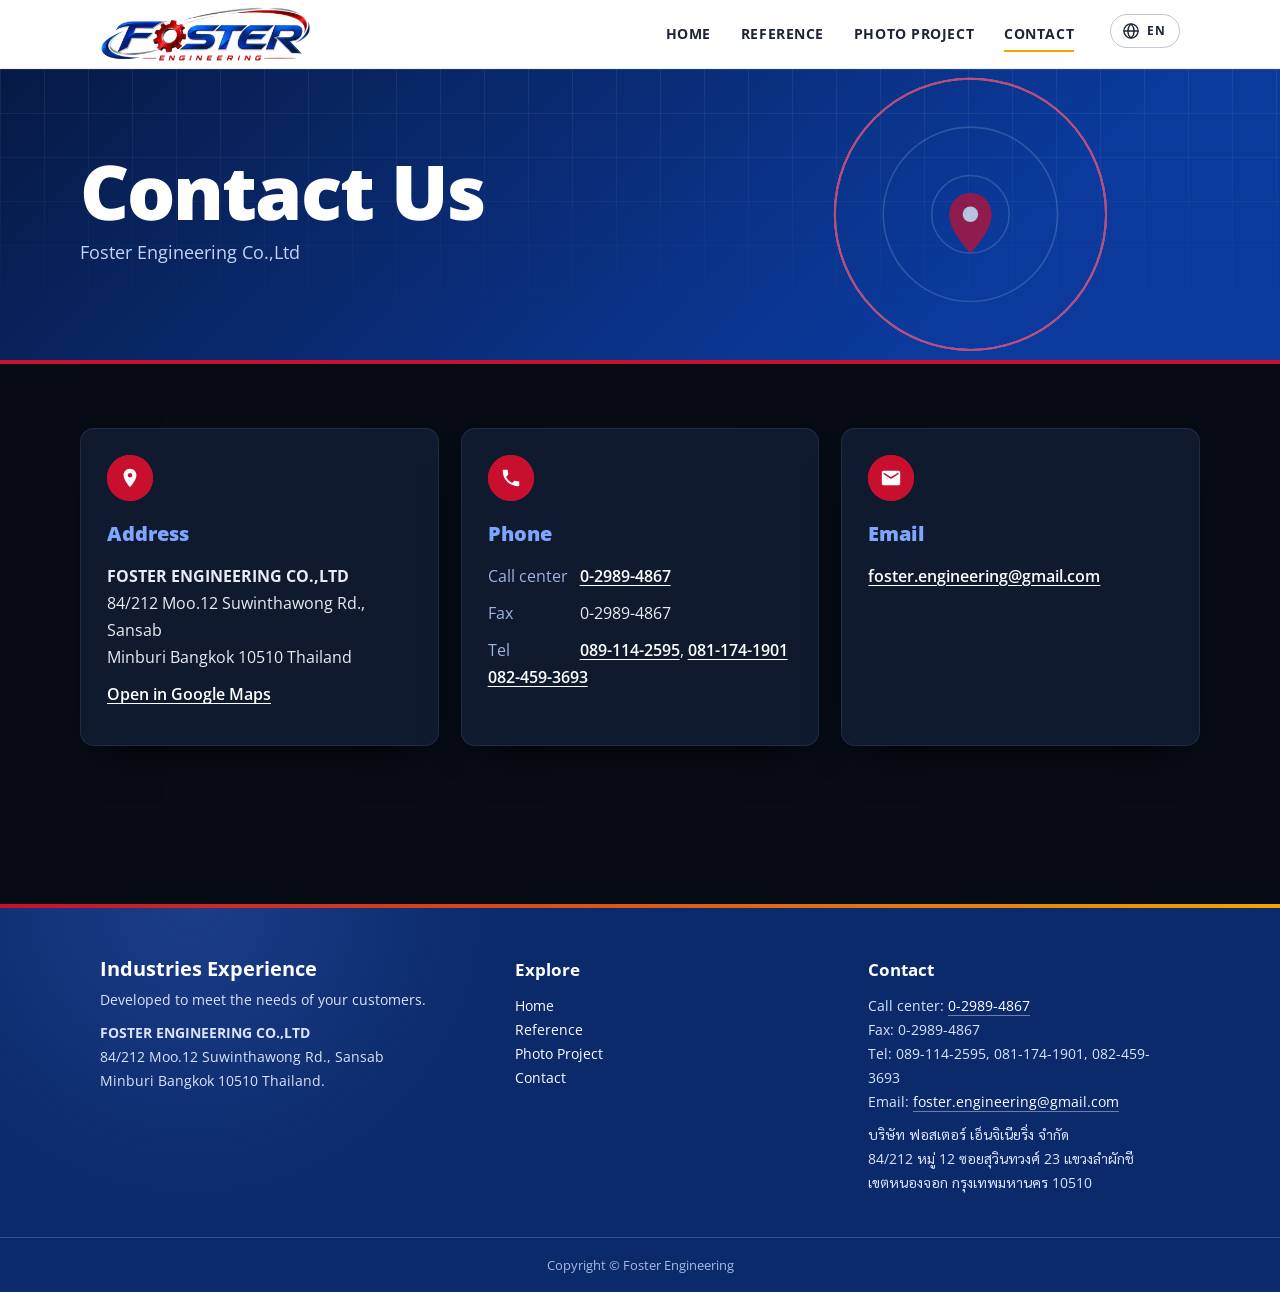
<file: contact.html>
<!DOCTYPE html>
<html lang="th">
<head>
<meta charset="utf-8">
<meta name="viewport" content="width=device-width, initial-scale=1, viewport-fit=cover">
<title>Contact Us | Foster Engineering</title>
<link href="https://fonts.googleapis.com/css2?family=Open+Sans:wght@400;600;700&family=Sarabun:wght@400;600;700&display=swap" rel="stylesheet">
<link rel="stylesheet" href="css/style.css">
</head>
<body>
<header>
 <div class="bar">
  <a href="index.html" aria-label="Foster Engineering"><img src="assets/logo.png" alt="Foster Engineering"></a>
  <nav><a href="index.html" data-l="n.home">HOME</a><a href="reference.html" data-l="n.ref">REFERENCE</a><a href="photos.html" data-l="n.photo">PHOTO PROJECT</a><a href="contact.html" class="on" data-l="n.contact">CONTACT</a><button class="lang" type="button" aria-label="Switch language">TH</button></nav>
 </div>
</header>
<main>
<div class="banner" data-v="radar"><div class="w"><h2 data-l="c.h">Contact Us</h2>
  <p class="sub">Foster Engineering Co.,Ltd</p></div></div>
<section id="contact" class="page on dkp">
 <div class="w">
  <div class="cgrid">
   <div class="cbox">
    <h3 data-l="c.addr">Address</h3>
    <p><b>FOSTER ENGINEERING CO.,LTD</b><br>84/212 Moo.12 Suwinthawong Rd., Sansab<br>Minburi Bangkok 10510 Thailand</p>
    <p><a href="https://www.google.com/maps/search/?api=1&query=84%2F212+Moo+12+Suwinthawong+Rd+Minburi+Bangkok+10510" target="_blank" rel="noopener" data-l="c.map">Open in Google Maps</a></p>
   </div>
   <div class="cbox">
    <h3 data-l="c.phone">Phone</h3>
    <p><span class="k" data-l="c.cc">Call center</span><a href="tel:029894867">0-2989-4867</a></p>
    <p><span class="k" data-l="c.fax">Fax</span>0-2989-4867</p>
    <p><span class="k" data-l="c.tel">Tel</span><a href="tel:0891142595">089-114-2595</a>, <a href="tel:0811741901">081-174-1901</a><br><a href="tel:0824593693">082-459-3693</a></p>
   </div>
   <div class="cbox">
    <h3 data-l="c.email">Email</h3>
    <p><a href="mailto:foster.engineering@gmail.com">foster.engineering@gmail.com</a></p>
   </div>
  </div>
 </div>
</section>
</main>
<footer>
 <div class="ft">
  <div>
   <p class="tag" data-l="f.tag">Industries Experience</p>
   <p data-l="f.sub">Developed to meet the needs of your customers.</p>
   <p><b>FOSTER ENGINEERING CO.,LTD</b><br>84/212 Moo.12 Suwinthawong Rd., Sansab<br>Minburi Bangkok 10510 Thailand.</p>
  </div>
  <div>
   <h4 data-l="f.exp">Explore</h4>
   <p class="fl"><a href="index.html" data-l="n.home">Home</a><br><a href="reference.html" data-l="n.ref">Reference</a><br><a href="photos.html" data-l="n.photo">Photo Project</a><br><a href="contact.html" data-l="n.contact">Contact</a></p>
  </div>
  <div>
   <h4 data-l="f.con">Contact</h4>
   <p>Call center: <a href="tel:029894867">0-2989-4867</a><br>Fax: 0-2989-4867<br>Tel: 089-114-2595, 081-174-1901, 082-459-3693<br>Email: <a href="mailto:foster.engineering@gmail.com">foster.engineering@gmail.com</a></p>
   <p>บริษัท ฟอสเตอร์ เอ็นจิเนียริ่ง จำกัด<br>84/212 หมู่ 12 ซอยสุวินทวงศ์ 23 แขวงลำผักชี<br>เขตหนองจอก กรุงเทพมหานคร 10510</p>
  </div>
 </div>
 <div class="copy">Copyright © Foster Engineering</div>
</footer>
<script src="js/i18n.js"></script>
<script src="js/main.js" defer></script>
</body>
</html>
</file>
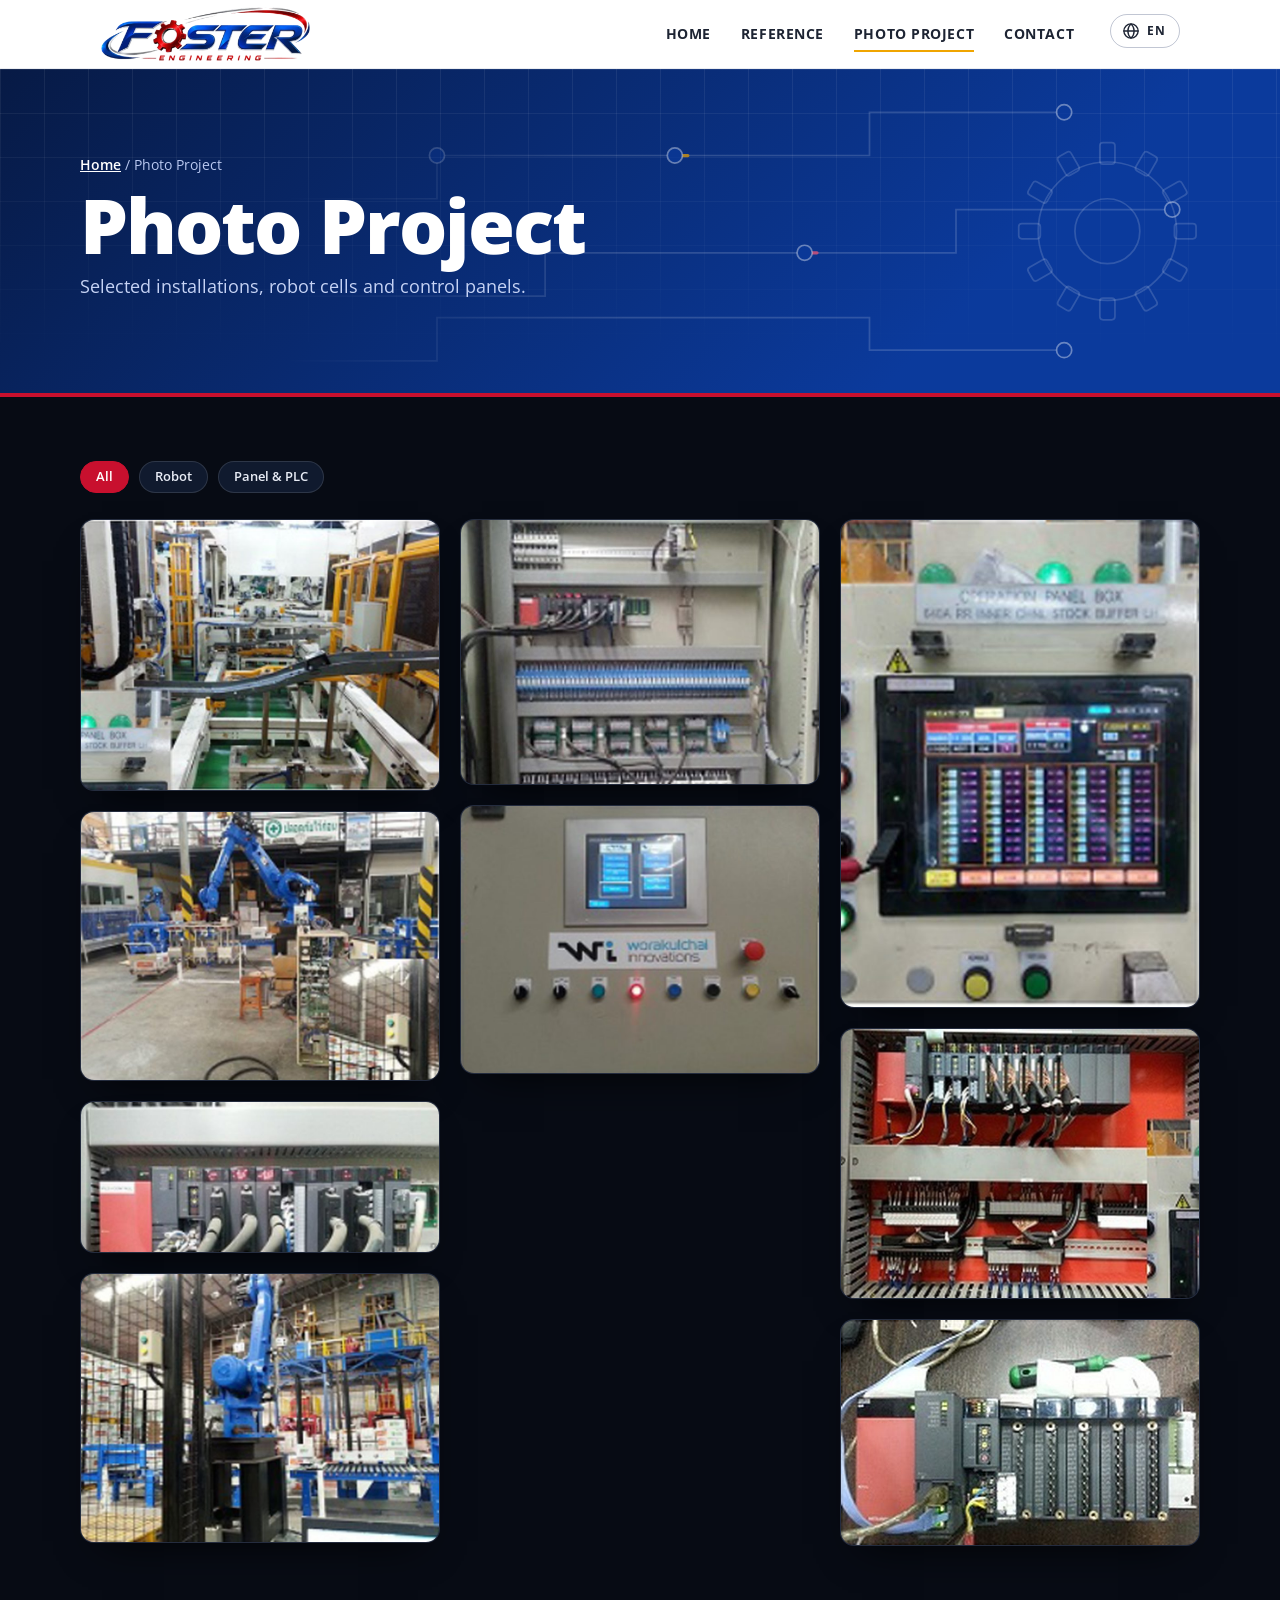
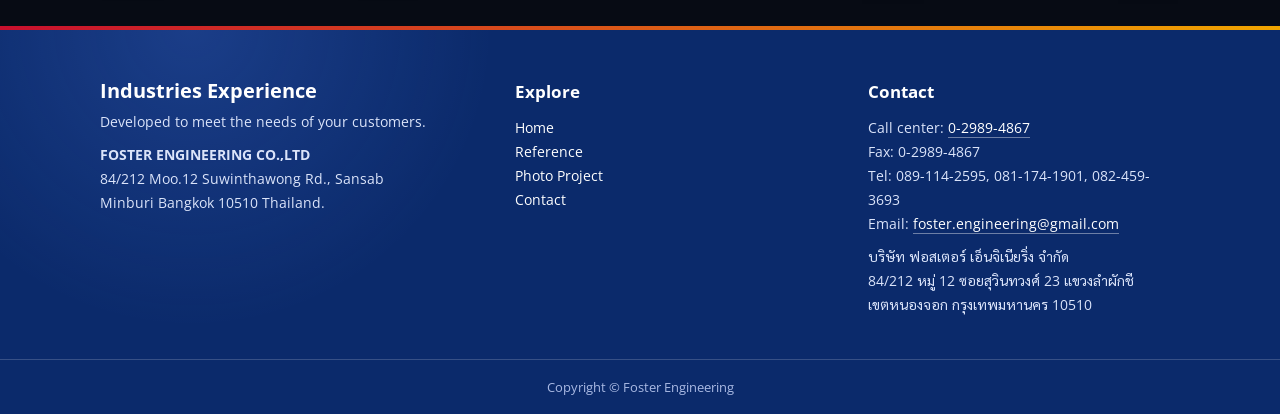
<file: photos.html>
<!DOCTYPE html>
<html lang="th">
<head>
<meta charset="utf-8">
<meta name="viewport" content="width=device-width, initial-scale=1, viewport-fit=cover">
<title>Photo Project | Foster Engineering</title>
<link href="https://fonts.googleapis.com/css2?family=Open+Sans:wght@400;600;700&family=Sarabun:wght@400;600;700&display=swap" rel="stylesheet">
<link rel="stylesheet" href="css/style.css">
</head>
<body>
<header>
 <div class="bar">
  <a href="index.html" aria-label="Foster Engineering"><img src="assets/logo.png" alt="Foster Engineering"></a>
  <nav><a href="index.html" data-l="n.home">HOME</a><a href="reference.html" data-l="n.ref">REFERENCE</a><a href="photos.html" class="on" data-l="n.photo">PHOTO PROJECT</a><a href="contact.html" data-l="n.contact">CONTACT</a><button class="lang" type="button" aria-label="Switch language">TH</button></nav>
 </div>
</header>
<main>
<div class="banner"><div class="w"><p class="back"><a href="index.html" data-l="n.home">Home</a> / <span data-l="n.photo">Photo Project</span></p>
  <h2 data-l="p.h">Photo Project</h2><p class="sub" data-l="p.s">Selected installations, robot cells and control panels.</p></div></div>
<section id="photos" class="page on dkp">
 <div class="w">
  <div class="rf" id="gf"></div>
  <div class="gal" id="gal"></div>
 </div>
</section>
</main>
<footer>
 <div class="ft">
  <div>
   <p class="tag" data-l="f.tag">Industries Experience</p>
   <p data-l="f.sub">Developed to meet the needs of your customers.</p>
   <p><b>FOSTER ENGINEERING CO.,LTD</b><br>84/212 Moo.12 Suwinthawong Rd., Sansab<br>Minburi Bangkok 10510 Thailand.</p>
  </div>
  <div>
   <h4 data-l="f.exp">Explore</h4>
   <p class="fl"><a href="index.html" data-l="n.home">Home</a><br><a href="reference.html" data-l="n.ref">Reference</a><br><a href="photos.html" data-l="n.photo">Photo Project</a><br><a href="contact.html" data-l="n.contact">Contact</a></p>
  </div>
  <div>
   <h4 data-l="f.con">Contact</h4>
   <p>Call center: <a href="tel:029894867">0-2989-4867</a><br>Fax: 0-2989-4867<br>Tel: 089-114-2595, 081-174-1901, 082-459-3693<br>Email: <a href="mailto:foster.engineering@gmail.com">foster.engineering@gmail.com</a></p>
   <p>บริษัท ฟอสเตอร์ เอ็นจิเนียริ่ง จำกัด<br>84/212 หมู่ 12 ซอยสุวินทวงศ์ 23 แขวงลำผักชี<br>เขตหนองจอก กรุงเทพมหานคร 10510</p>
  </div>
 </div>
 <div class="copy">Copyright © Foster Engineering</div>
</footer>
<script src="js/photos.js"></script>
<script src="js/i18n.js"></script>
<script src="js/main.js" defer></script>
</body>
</html>
</file>
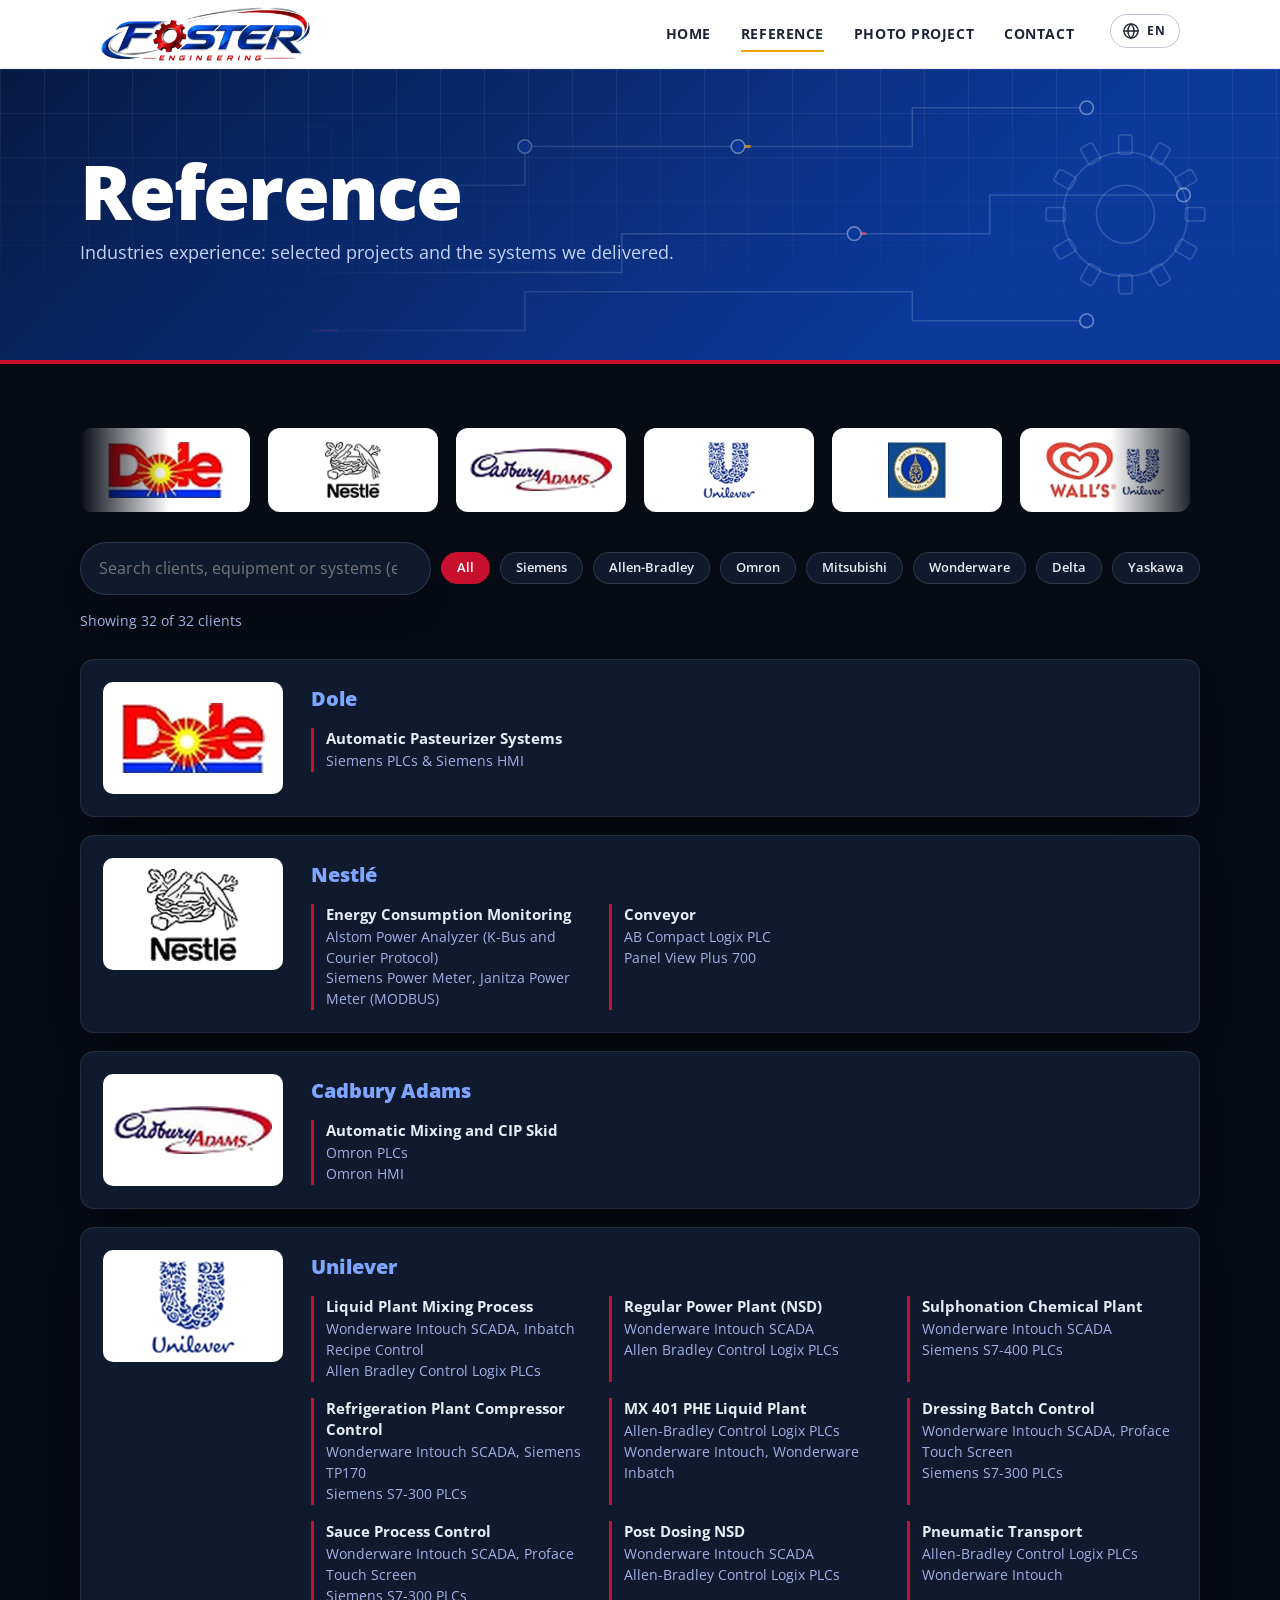
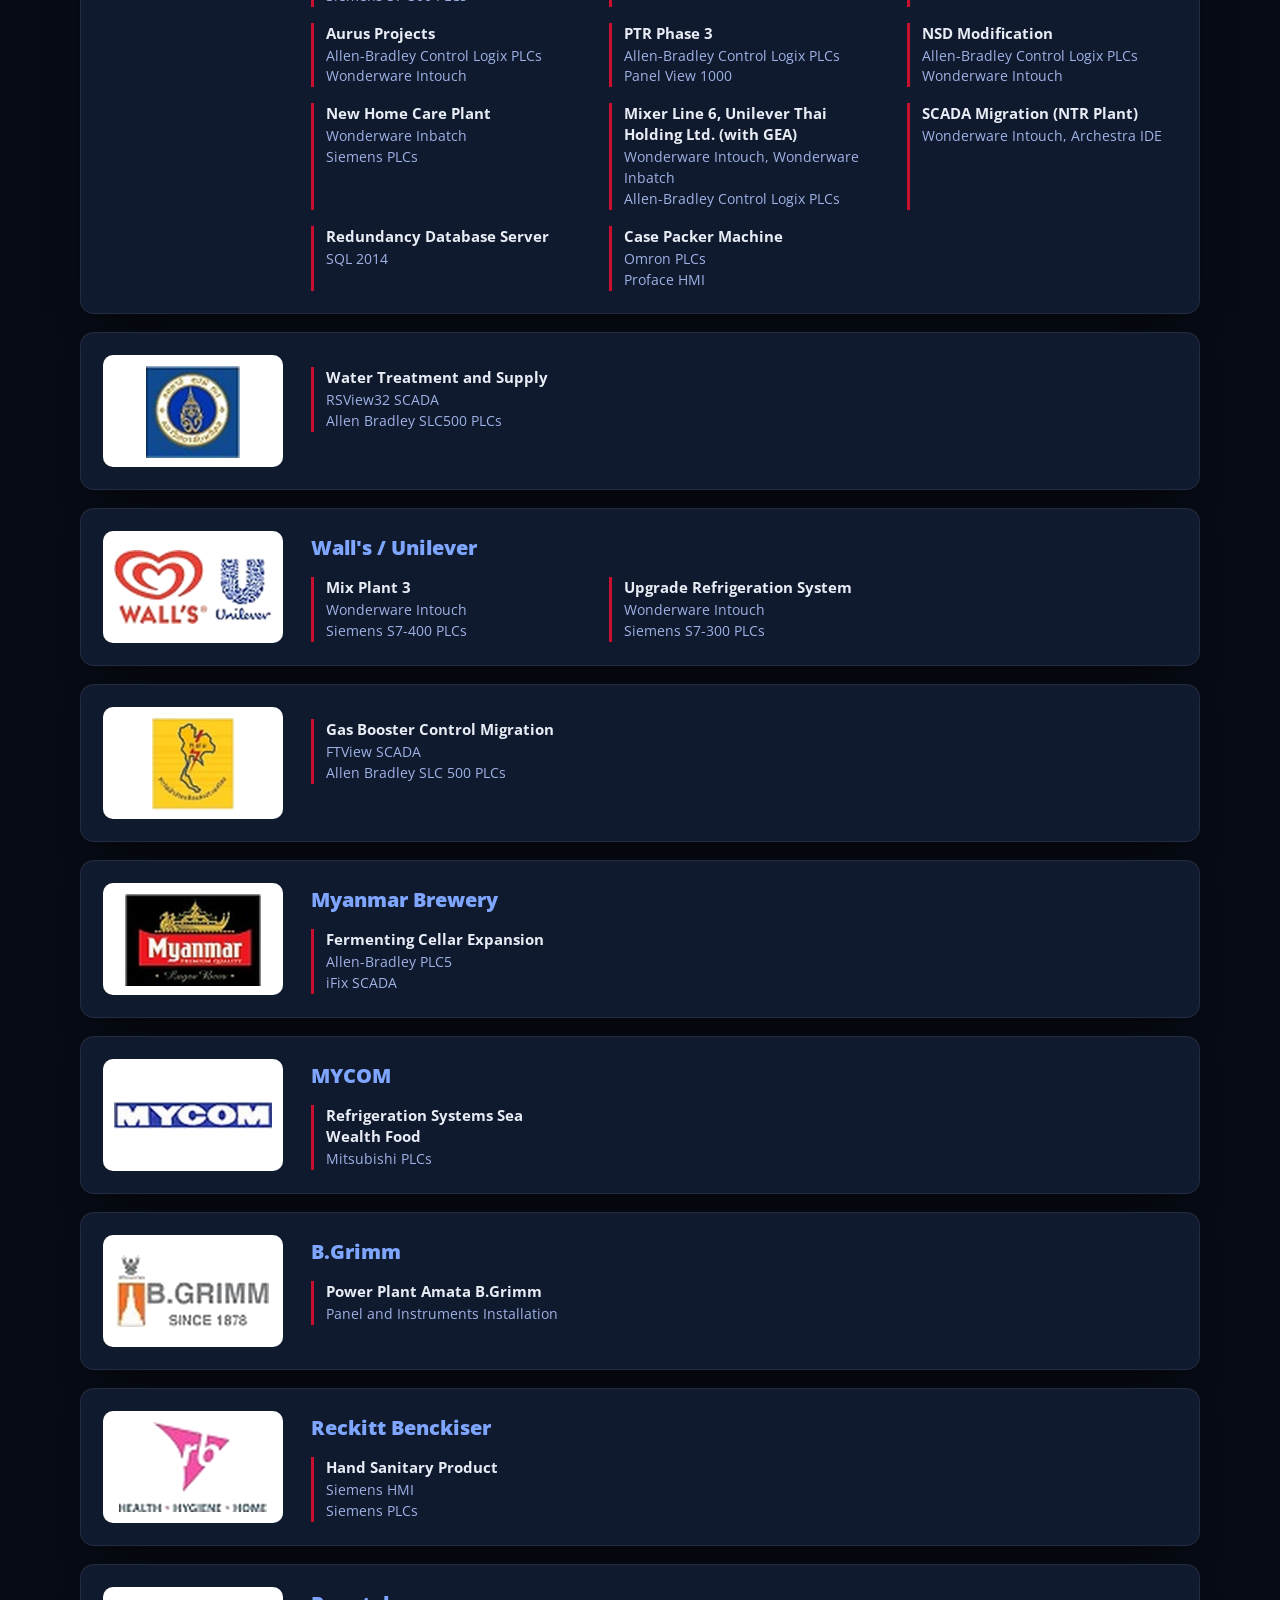
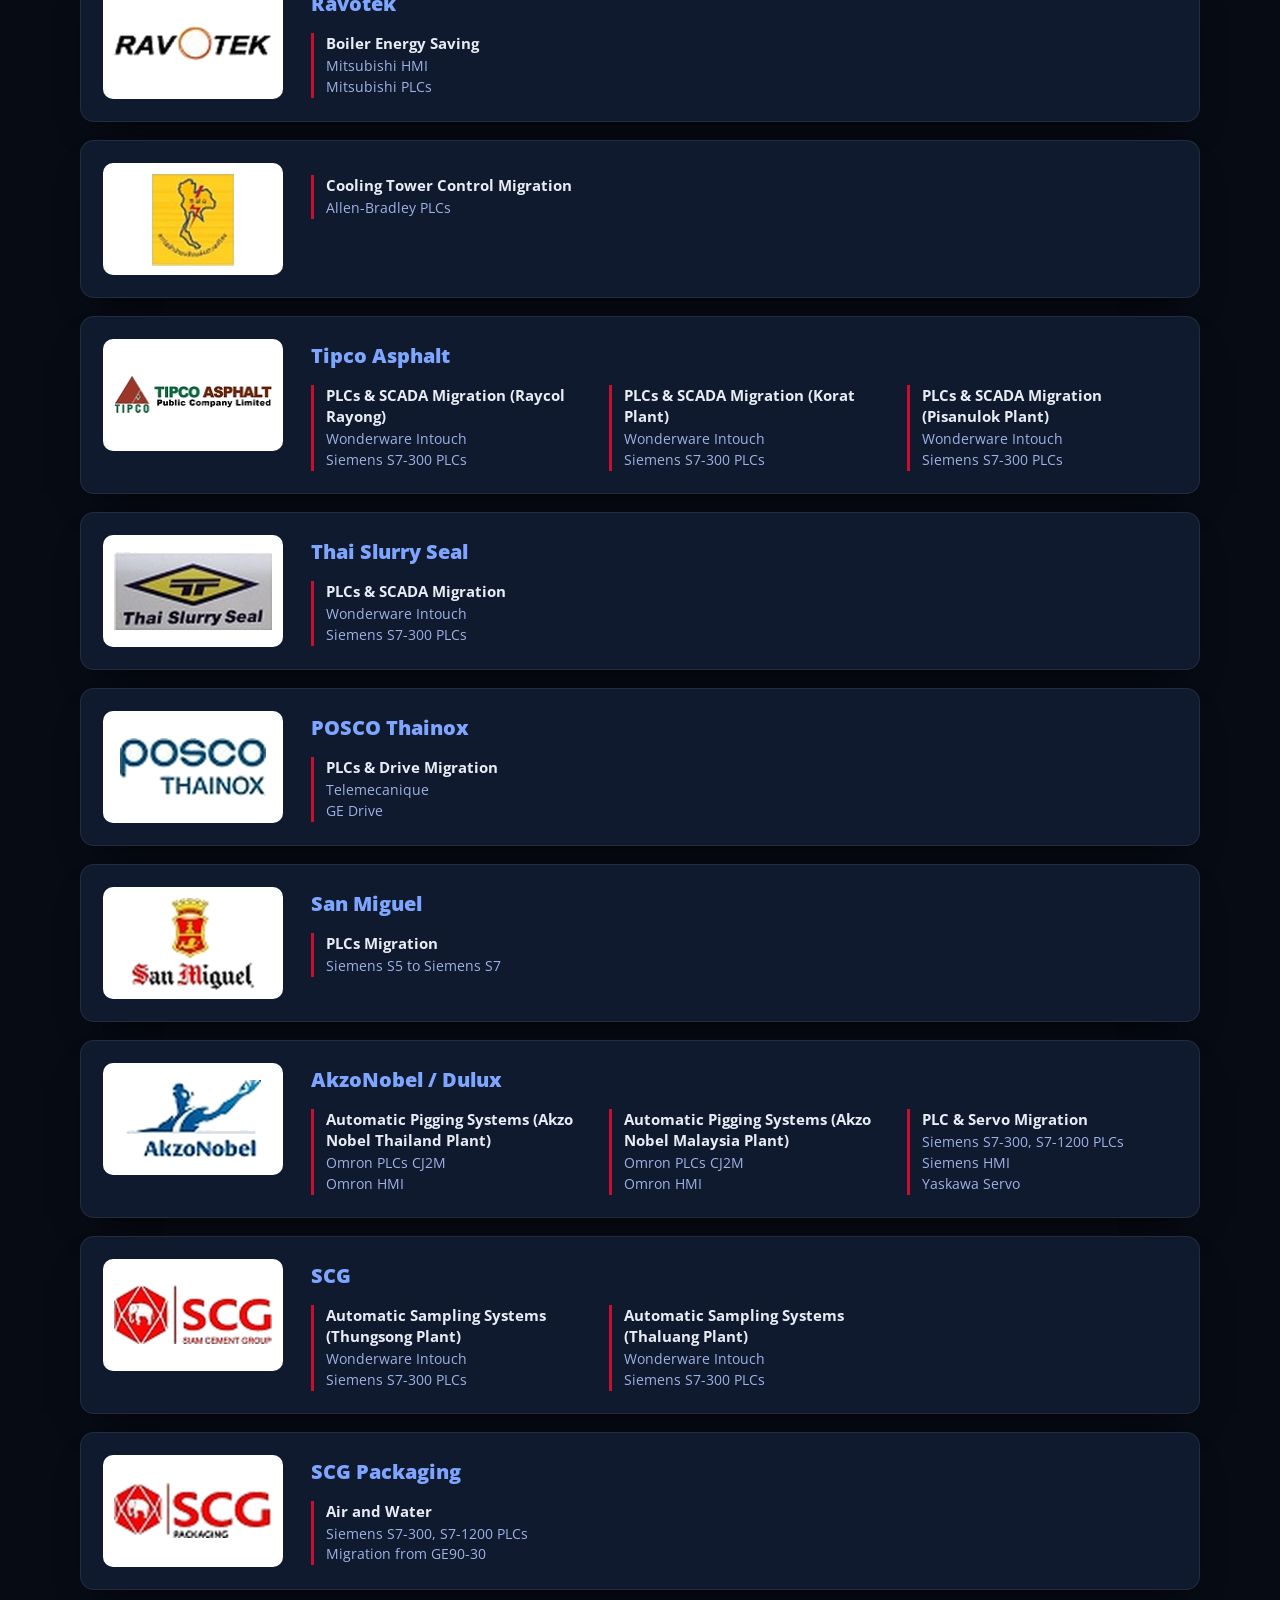
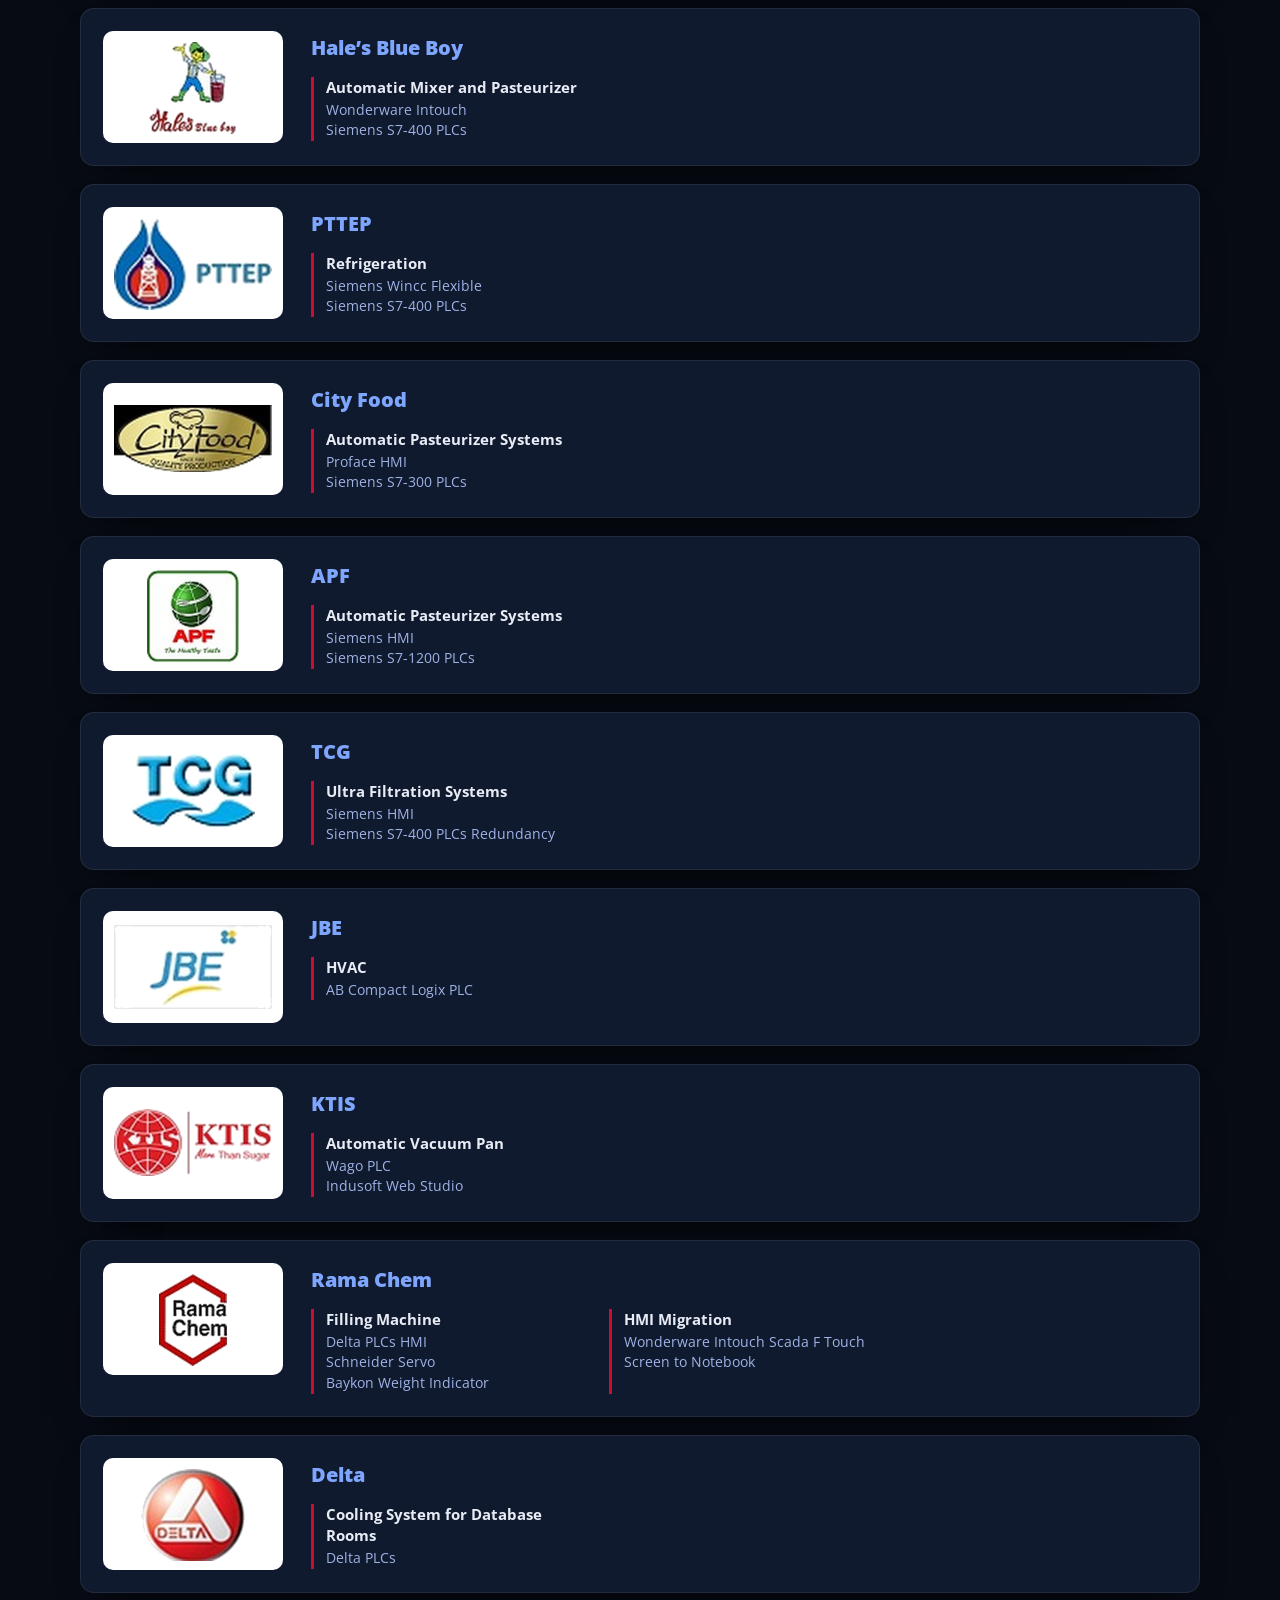
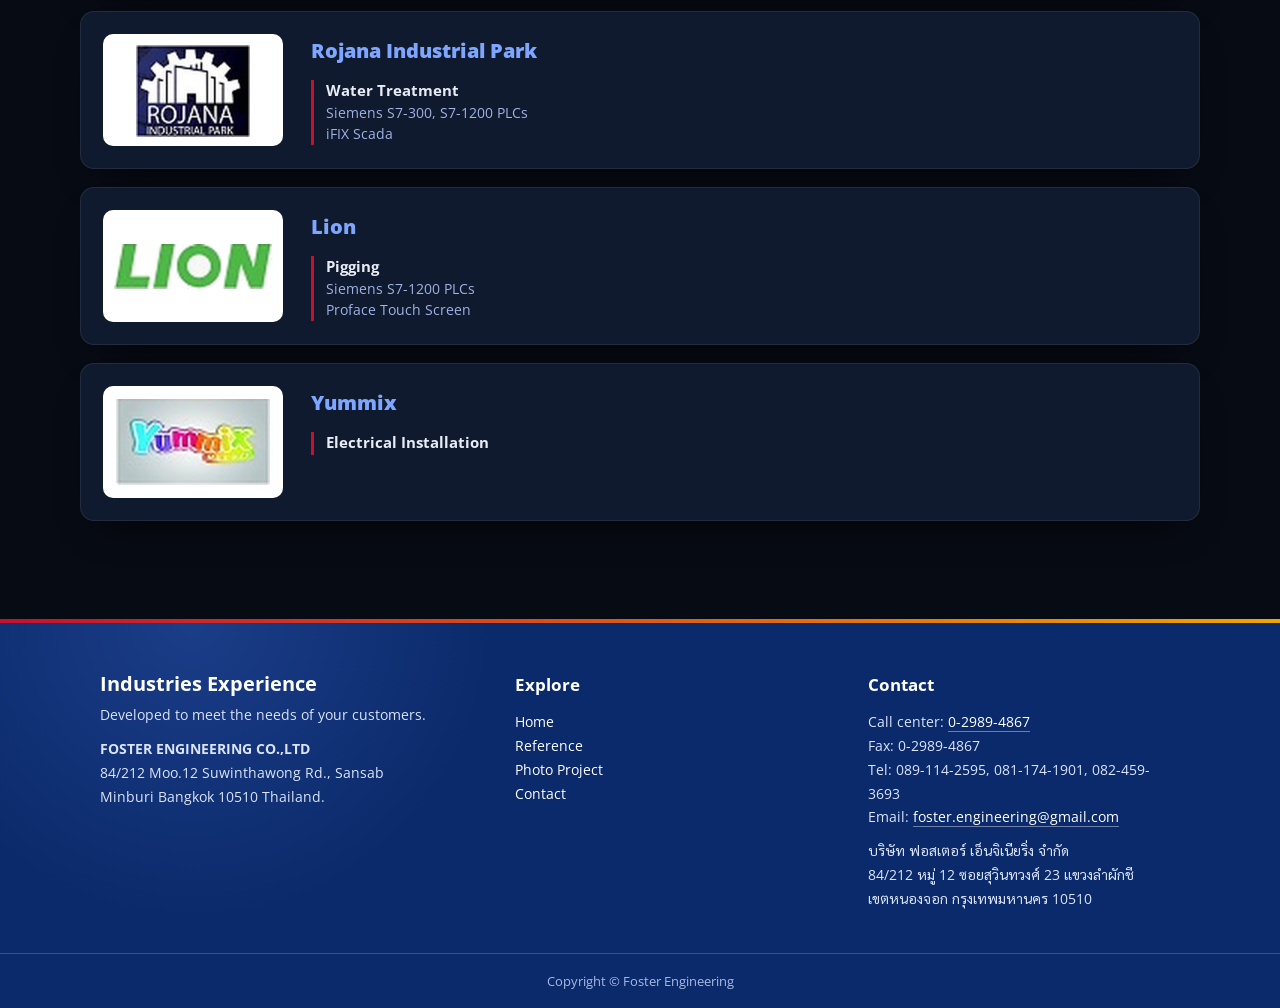
<file: reference.html>
<!DOCTYPE html>
<html lang="th">
<head>
<meta charset="utf-8">
<meta name="viewport" content="width=device-width, initial-scale=1, viewport-fit=cover">
<title>Reference | Foster Engineering</title>
<link href="https://fonts.googleapis.com/css2?family=Open+Sans:wght@400;600;700&family=Sarabun:wght@400;600;700&display=swap" rel="stylesheet">
<link rel="stylesheet" href="css/style.css">
</head>
<body>
<header>
 <div class="bar">
  <a href="index.html" aria-label="Foster Engineering"><img src="assets/logo.png" alt="Foster Engineering"></a>
  <nav><a href="index.html" data-l="n.home">HOME</a><a href="reference.html" class="on" data-l="n.ref">REFERENCE</a><a href="photos.html" data-l="n.photo">PHOTO PROJECT</a><a href="contact.html" data-l="n.contact">CONTACT</a><button class="lang" type="button" aria-label="Switch language">TH</button></nav>
 </div>
</header>
<main>
<div class="banner"><div class="w"><h2 data-l="r.h">Reference</h2>
  <p class="sub" data-l="r.s">Industries experience: selected projects and the systems we delivered.</p></div></div>
<section id="reference" class="page on dkp">
 <div class="w">
  <div id="refs"></div>
 </div>
</section>
</main>
<footer>
 <div class="ft">
  <div>
   <p class="tag" data-l="f.tag">Industries Experience</p>
   <p data-l="f.sub">Developed to meet the needs of your customers.</p>
   <p><b>FOSTER ENGINEERING CO.,LTD</b><br>84/212 Moo.12 Suwinthawong Rd., Sansab<br>Minburi Bangkok 10510 Thailand.</p>
  </div>
  <div>
   <h4 data-l="f.exp">Explore</h4>
   <p class="fl"><a href="index.html" data-l="n.home">Home</a><br><a href="reference.html" data-l="n.ref">Reference</a><br><a href="photos.html" data-l="n.photo">Photo Project</a><br><a href="contact.html" data-l="n.contact">Contact</a></p>
  </div>
  <div>
   <h4 data-l="f.con">Contact</h4>
   <p>Call center: <a href="tel:029894867">0-2989-4867</a><br>Fax: 0-2989-4867<br>Tel: 089-114-2595, 081-174-1901, 082-459-3693<br>Email: <a href="mailto:foster.engineering@gmail.com">foster.engineering@gmail.com</a></p>
   <p>บริษัท ฟอสเตอร์ เอ็นจิเนียริ่ง จำกัด<br>84/212 หมู่ 12 ซอยสุวินทวงศ์ 23 แขวงลำผักชี<br>เขตหนองจอก กรุงเทพมหานคร 10510</p>
  </div>
 </div>
 <div class="copy">Copyright © Foster Engineering</div>
</footer>
<script src="js/reference.js"></script>
<script src="js/i18n.js"></script>
<script src="js/main.js" defer></script>
</body>
</html>
</file>
<file: css/style.css>
:root{--navy:#0b3a9c;--deep:#071a45;--red:#c8102e;--amber:#f0a500;--ink:#1d2433;--mute:#5d6678;--bg:#fff;--alt:#f3f5f9;--line:#dde2ec;--sh:0 1px 2px rgba(11,30,80,.06),0 10px 28px -10px rgba(11,30,80,.2);--shh:0 2px 4px rgba(11,30,80,.08),0 26px 50px -14px rgba(11,30,80,.38);box-sizing:border-box}
@media (prefers-color-scheme:dark){:root:not([data-theme="light"]){--bg:#10141d;--alt:#171c28;--ink:#e8ecf5;--mute:#9aa4b8;--line:#2a3142;--navy:#6f9bff;--sh:0 1px 2px rgba(0,0,0,.4),0 10px 28px -10px rgba(0,0,0,.6);--shh:0 26px 50px -14px rgba(0,0,0,.8)}}
*{box-sizing:border-box}
html{scroll-behavior:smooth}
body{margin:0;background:var(--bg);color:var(--ink);font:16px/1.7 "Open Sans","Sarabun","PingFang SC","Microsoft YaHei","Hiragino Sans","Yu Gothic","Malgun Gothic",Tahoma,"Nirmala UI",system-ui,sans-serif}
.w{max-width:1120px;margin:auto;position:relative}
section{padding:64px 20px 80px}
h2{font-size:clamp(26px,3.6vw,40px);line-height:1.2;margin:0;font-weight:800;letter-spacing:-.01em;color:var(--navy)}
h1{font-size:clamp(40px,6vw,72px);line-height:1.05;margin:0 0 20px;font-weight:800;letter-spacing:-.025em}
.sub{margin:8px 0 0;max-width:60ch}
.page{display:none}.page.on{display:block}
a:focus-visible,button:focus-visible{outline:3px solid var(--amber);outline-offset:3px}
/* header */
#prog{position:fixed;top:0;left:0;right:0;height:3px;z-index:30;background:linear-gradient(90deg,var(--red),var(--amber));transform:scaleX(0);transform-origin:0 50%}
header{position:sticky;top:0;z-index:20;background:rgba(255,255,255,.88);backdrop-filter:blur(14px) saturate(1.4);-webkit-backdrop-filter:blur(14px) saturate(1.4);border-bottom:1px solid rgba(11,30,80,.08);transition:box-shadow .3s}
header.sc{box-shadow:0 10px 30px -12px rgba(11,30,80,.35)}
.bar{max-width:1120px;margin:auto;padding:6px 20px;display:flex;align-items:center;justify-content:space-between;gap:16px}
.bar img{height:56px;width:auto;display:block;transition:transform .3s}
.bar a:hover img{transform:scale(1.04)}
nav{display:flex;gap:30px}
nav a{position:relative;color:#1d2433;text-decoration:none;font-weight:700;font-size:14px;letter-spacing:.04em;padding:8px 0}
nav a::after{content:"";position:absolute;left:0;right:0;bottom:2px;height:2px;background:var(--amber);transform:scaleX(0);transform-origin:0 50%;transition:transform .3s}
nav a:hover::after,nav a.on::after{transform:scaleX(1)}
/* hero */
.hero{position:relative;overflow:hidden;color:#fff;padding:88px 20px 160px;border-bottom:4px solid var(--red);background:radial-gradient(620px circle at var(--mx,72%) var(--my,18%),rgba(90,140,255,.32),transparent 62%),linear-gradient(135deg,#071a45 0%,#0b3a9c 68%,#0e4cc4 100%)}
.hero::before,.banner::before{z-index:1;content:"";position:absolute;inset:0;background-image:linear-gradient(rgba(255,255,255,.07) 1px,transparent 1px),linear-gradient(90deg,rgba(255,255,255,.07) 1px,transparent 1px);background-size:44px 44px;-webkit-mask-image:linear-gradient(#000,transparent 92%);mask-image:linear-gradient(#000,transparent 92%)}
.gear{position:absolute;right:-110px;top:-90px;width:460px;opacity:.2;color:#fff;animation:spin 90s linear infinite}
@keyframes spin{to{transform:rotate(360deg)}}
.hist{display:grid;grid-template-columns:minmax(0,5fr) minmax(0,7fr);gap:56px;align-items:start}
.hist>*{animation:up .9s cubic-bezier(.2,.7,.2,1) both}.hist>*:nth-child(2){animation-delay:.18s}
@keyframes up{from{opacity:0;transform:translateY(26px)}}
.lead{font-size:22px;line-height:1.5;font-weight:600;margin:0;max-width:24ch}
.stats{display:flex;gap:28px;margin-top:36px}
.stats div{border-left:3px solid var(--red);padding-left:14px}
.stats b{display:block;font-size:34px;line-height:1;font-weight:800}
.stats span{display:block;font-size:13px;color:#b9c8f0;margin-top:6px;max-width:12ch;line-height:1.35}
.body{background:rgba(255,255,255,.07);border:1px solid rgba(255,255,255,.16);border-radius:16px;padding:30px;backdrop-filter:blur(10px);-webkit-backdrop-filter:blur(10px);box-shadow:0 30px 60px -30px rgba(0,0,0,.6)}
.body p{margin:0 0 18px;max-width:68ch;color:rgba(255,255,255,.82)}
.body .note{color:#fff;border-left:4px solid var(--red);padding-left:16px;margin:26px 0 0}
/* tiles */
.lift{padding:0 20px 90px}
.tech{display:grid;grid-template-columns:repeat(4,1fr);gap:22px;position:relative;z-index:2}
.lift .tech{margin-top:-96px}
.tile{display:block;color:inherit;text-decoration:none;background:var(--bg);border-radius:14px;overflow:hidden;box-shadow:var(--sh);transition:transform .25s ease-out,box-shadow .3s;will-change:transform}
.tile:hover{box-shadow:var(--shh)}
.tile .im{aspect-ratio:4/3;background:#242424;overflow:hidden;border-bottom:3px solid var(--navy);transition:border-color .3s}
.tile .im img{width:100%;height:100%;object-fit:contain;display:block;transition:transform .5s}
.tile:hover .im{border-bottom-color:var(--red)}.tile:hover .im img{transform:scale(1.08)}
.tile h3{margin:0;padding:16px 18px;font-size:20px;color:var(--navy);font-weight:800;letter-spacing:.02em}
.tile:focus-visible{outline:3px solid var(--amber);outline-offset:4px}
/* inner banner */
.banner{position:relative;overflow:hidden;color:#fff;padding:52px 20px 56px;border-bottom:4px solid var(--red);background:linear-gradient(135deg,#071a45,#0b3a9c 75%)}
.banner .w{animation:up .7s both}
.banner h2{color:#fff;font-size:clamp(28px,4.4vw,48px)}
.banner .sub{color:#c6d3f5}
.banner .back{margin:0 0 10px;font-size:14px;color:#b9c8f0}.banner .back a{color:#fff;font-weight:600}
/* cards */
.client{display:grid;grid-template-columns:180px 1fr;gap:28px;padding:22px;margin-bottom:18px;background:var(--bg);border:1px solid var(--line);border-radius:14px;box-shadow:var(--sh);transition:transform .25s,box-shadow .3s}
.client:hover{transform:translateY(-4px);box-shadow:var(--shh)}
.logo{background:#fff;border:1px solid var(--line);border-radius:10px;height:112px;display:grid;place-items:center;padding:10px}
.logo img{max-width:100%;max-height:92px;object-fit:contain}
.client h3{margin:0 0 12px;font-size:20px;color:var(--navy);font-weight:800}
.projs{display:grid;grid-template-columns:repeat(auto-fill,minmax(270px,1fr));gap:16px 28px}
.proj{border-left:3px solid var(--red);padding-left:12px}
.proj b{display:block;font-size:15px;line-height:1.4;margin-bottom:2px}
.proj span{display:block;font-size:13.5px;color:var(--mute);line-height:1.55}
.ph3{margin:44px 0 16px;font-size:22px;color:var(--navy)}
.photos{display:grid;grid-template-columns:repeat(auto-fit,minmax(300px,1fr));gap:22px}
.photos figure{margin:0;border-radius:14px;overflow:hidden;box-shadow:var(--sh);background:var(--bg)}
.photos img{width:100%;display:block;transition:transform .5s}.photos figure:hover img{transform:scale(1.04)}
.photos figcaption{padding:12px 16px;font-size:14px;color:var(--mute)}
.brands{display:grid;grid-template-columns:repeat(auto-fill,minmax(250px,1fr));gap:22px}
.brand{background:var(--bg);border-radius:14px;overflow:hidden;box-shadow:var(--sh);transition:transform .25s,box-shadow .3s}
.brand::before{content:"";display:block;height:4px;background:linear-gradient(90deg,var(--red),var(--navy))}
.brand:hover{transform:translateY(-6px);box-shadow:var(--shh)}
.bl{background:#fff;height:160px;display:grid;place-items:center;padding:24px;overflow:hidden}
.bl img{max-width:100%;max-height:112px;width:auto;height:auto;object-fit:contain;display:block;transition:transform .4s}
.brand:hover .bl img{transform:scale(1.07)}
.brand p{margin:0;padding:14px 18px;font-weight:700;font-size:15px;border-top:1px solid var(--line)}
.cgrid{display:grid;grid-template-columns:repeat(auto-fit,minmax(280px,1fr));gap:22px}
.cbox{background:var(--bg);border-radius:14px;border-top:4px solid var(--red);padding:26px;box-shadow:var(--sh);transition:transform .25s,box-shadow .3s}
.cbox:hover{transform:translateY(-5px);box-shadow:var(--shh)}
.cbox h3{margin:0 0 12px;font-size:20px;color:var(--navy);font-weight:800}
.cbox p{margin:0 0 10px}.cbox .k{display:inline-block;min-width:92px;color:var(--mute)}
.cbox a{color:var(--navy);font-weight:600;text-underline-offset:3px}
/* reveal + top button */
.rv{opacity:0;transform:translateY(28px)}
.rv.in{opacity:1;transform:none;transition:opacity .7s ease-out,transform .7s cubic-bezier(.2,.7,.2,1)}
.top{position:fixed;right:20px;bottom:calc(20px + env(safe-area-inset-bottom,0px));width:46px;height:46px;border-radius:50%;border:0;background:var(--red);color:#fff;cursor:pointer;box-shadow:var(--shh);display:grid;place-items:center;opacity:0;pointer-events:none;transform:translateY(12px);transition:.3s;z-index:25}
.top.show{opacity:1;pointer-events:auto;transform:none}.top:hover{background:var(--navy)}
/* footer */
footer{position:relative;color:#dbe4fa;border-top:4px solid var(--red);font-size:14px;line-height:1.7;background:radial-gradient(500px circle at 15% 0,rgba(90,140,255,.2),transparent 60%),#0b2a6b}
.ft{max-width:1120px;margin:auto;padding:52px 20px 32px;display:grid;grid-template-columns:1.2fr 1fr 1fr;gap:40px}
footer h4{margin:0 0 10px;color:#fff;font-size:17px}footer p{margin:0 0 10px}
footer a{color:#fff;text-decoration:none;border-bottom:1px solid rgba(255,255,255,.4);transition:border-color .2s}footer a:hover{border-bottom-color:var(--amber)}
.ft .tag{font-size:20px;font-weight:700;color:#fff;margin:0 0 6px;line-height:1.3}
.copy{border-top:1px solid rgba(255,255,255,.18);text-align:center;padding:16px 20px;font-size:13px;color:#a9b9e3}
@media(max-width:900px){.tech{grid-template-columns:repeat(2,1fr)}.lift .tech{margin-top:-70px}}
@media(max-width:800px){.hist{grid-template-columns:1fr;gap:28px}.ft{grid-template-columns:1fr;gap:28px}.hero{padding:64px 20px 120px}.gear{width:320px}}
@media(max-width:700px){.bar{flex-direction:column;padding:8px 12px}.bar img{height:46px}nav{gap:18px}.client{grid-template-columns:1fr;gap:14px}.logo{height:96px;width:180px}.stats{gap:18px}}
@media(prefers-reduced-motion:reduce){*,*::before{animation:none!important;transition:none!important}.rv{opacity:1;transform:none}html{scroll-behavior:auto}}

/* hero faint photo frames */
.frames{position:absolute;inset:0;z-index:0;overflow:hidden}
.frames::after{content:"";position:absolute;inset:0;background:linear-gradient(135deg,rgba(7,26,69,.8),rgba(11,58,156,.7) 70%,rgba(7,26,69,.82))}
.fr{position:absolute;inset:-5%;background-size:cover;background-position:center;opacity:0;filter:grayscale(1) contrast(1.1) blur(2px);animation:frame 35s linear infinite}
@keyframes frame{0%{opacity:0;transform:scale(1) translateX(0)}3%{opacity:1}17%{opacity:1}21%{opacity:0;transform:scale(1.12) translateX(-2%)}100%{opacity:0;transform:scale(1.12)}}
.hero .gear{z-index:1}.hero .w{z-index:2}
@media(prefers-reduced-motion:reduce){.fr:first-child{opacity:1}}
/* reference filter */
.rf{display:flex;flex-wrap:wrap;gap:10px;align-items:center;margin-bottom:26px}
.rf input{flex:1 1 260px;padding:12px 18px;border:1px solid var(--line);border-radius:999px;background:var(--bg);color:var(--ink);font:inherit;box-shadow:var(--sh)}
.chip{border:1px solid var(--line);background:var(--bg);color:var(--ink);border-radius:999px;padding:7px 15px;font:600 13px/1.2 "Open Sans",sans-serif;cursor:pointer;transition:background .2s,color .2s,transform .15s}
.chip:hover{transform:translateY(-2px)}.chip[aria-pressed="true"]{background:var(--red);border-color:var(--red);color:#fff}
.rc{width:100%;color:var(--mute);font-size:14px;margin:4px 0 0}
.client[hidden]{display:none}

/* Path-style home */
.pfh{min-height:calc(100svh - 80px);display:flex;align-items:flex-end;padding:96px 20px 40px}
.pfh .w{width:100%}
.pfh h1{font-size:clamp(46px,9vw,112px);line-height:.98;max-width:11ch;margin:0 0 30px;color:#fff;animation:up .9s both}
.btn{display:inline-block;padding:14px 28px;border-radius:999px;font-weight:700;text-decoration:none;transition:transform .2s,background .2s,box-shadow .2s;margin:0 8px 8px 0}
.btn:hover{transform:translateY(-3px)}
.btn.r{background:var(--red);color:#fff;box-shadow:0 12px 28px -10px rgba(200,16,46,.7)}.btn.g{border:1px solid rgba(255,255,255,.45);color:#fff}.btn.g:hover{background:rgba(255,255,255,.12)}
.rots{display:grid;grid-template-columns:repeat(4,1fr);gap:20px;margin-top:56px}
.rot{position:relative;text-align:left;background:none;border:0;color:#fff;font:inherit;padding:22px 0 0;cursor:pointer;opacity:.5;transition:opacity .3s}
.rot.on,.rot:hover{opacity:1}
.rot::before,.rot::after{content:"";position:absolute;top:0;left:0;height:3px;width:100%}
.rot::before{background:rgba(255,255,255,.25)}.rot::after{background:var(--red);transform:scaleX(0);transform-origin:0 50%}
.rot.on::after{animation:fill 6s linear forwards}
.rots:hover .rot.on::after{animation-play-state:paused}
@keyframes fill{to{transform:scaleX(1)}}
.rot span{display:block;font-weight:800;font-size:18px;margin-bottom:6px}
.rot p{margin:0;font-size:14px;line-height:1.55;color:#c6d3f5;max-width:30ch}
.dk{background:#070b14;color:#fff;padding:100px 20px}.dk2{background:#0c1424}
.dk h2{color:#fff;font-size:clamp(32px,5vw,58px);line-height:1.05;letter-spacing:-.02em}
.split{display:grid;grid-template-columns:minmax(0,5fr) minmax(0,7fr);gap:56px;align-items:center}
.chk{list-style:none;margin:28px 0 0;padding:0}.chk li{position:relative;padding-left:28px;margin-bottom:12px;color:#c6d3f5}
.chk li::before{content:"";position:absolute;left:0;top:.6em;width:10px;height:10px;border-radius:50%;background:var(--red)}
.tech2{grid-template-columns:repeat(2,1fr)}
.dk .tile{background:#111a2e;box-shadow:0 20px 40px -20px rgba(0,0,0,.8);border:1px solid rgba(255,255,255,.08)}
.dk .tile h3{color:#fff}
.marq{margin-top:72px;overflow:hidden;-webkit-mask-image:linear-gradient(90deg,transparent,#000 8%,#000 92%,transparent);mask-image:linear-gradient(90deg,transparent,#000 8%,#000 92%,transparent)}
.mt{display:flex;gap:18px;width:max-content;animation:mq 50s linear infinite}.marq:hover .mt{animation-play-state:paused}
@keyframes mq{to{transform:translateX(-50%)}}
.lg{flex:none;width:170px;height:84px;background:#fff;border-radius:12px;display:grid;place-items:center;padding:14px}
.lg img{max-width:100%;max-height:100%;object-fit:contain}
.collage{position:relative;height:420px}
.collage img{position:absolute;border-radius:14px;box-shadow:0 30px 60px -20px rgba(0,0,0,.8);border:1px solid rgba(255,255,255,.12);transition:transform .5s}
.collage img:first-child{left:0;top:0;width:68%}.collage img:last-child{right:0;bottom:0;width:52%}
.collage:hover img:first-child{transform:translate(-8px,-8px)}.collage:hover img:last-child{transform:translate(8px,8px)}
.lede{font-size:19px;line-height:1.7;color:#c6d3f5;margin:22px 0}
.callout{border-left:4px solid var(--red);padding-left:16px;color:#fff;margin:0}
.stats{display:grid;grid-template-columns:repeat(4,1fr);gap:28px;margin:0;animation:none}
.stat{border-top:3px solid var(--red);padding-top:18px}
.stat b{display:block;font-size:clamp(44px,7vw,92px);line-height:1;font-weight:800;letter-spacing:-.03em}
.stat span{display:block;margin-top:10px;color:#9fb2e6;font-size:15px;max-width:16ch}
.irows{margin-top:36px;border-top:1px solid rgba(255,255,255,.18)}
.irow{display:flex;justify-content:space-between;align-items:center;padding:26px 4px;border-bottom:1px solid rgba(255,255,255,.18);color:#fff;text-decoration:none;font-size:clamp(24px,4vw,44px);font-weight:700;letter-spacing:-.01em;transition:padding .3s,color .3s,background .3s}
.irow i{font-style:normal;color:var(--red);transition:transform .3s}
.irow:hover{padding-left:20px;color:#fff;background:linear-gradient(90deg,rgba(200,16,46,.22),transparent)}.irow:hover i{transform:translateX(-12px)}
.cta{padding:100px 20px;color:#fff;text-align:center;background:radial-gradient(600px circle at 50% 0,rgba(90,140,255,.35),transparent 70%),linear-gradient(135deg,#071a45,#0b3a9c)}
.cta h2{color:#fff;font-size:clamp(34px,6vw,68px);line-height:1.05}
.cta p{margin:18px 0 28px;color:#c6d3f5;font-size:18px}.cta a:not(.btn){color:#fff}
@media(max-width:900px){.rots{grid-template-columns:repeat(2,1fr)}.split{grid-template-columns:1fr;gap:36px}.stats{grid-template-columns:repeat(2,1fr)}.collage{height:340px}}
@media(max-width:560px){.rots{grid-template-columns:1fr;gap:6px;margin-top:36px}.rot p{max-width:none}}
@media(prefers-reduced-motion:reduce){.rot.on::after{transform:scaleX(1)}.mt{animation:none}}

.pfh h1{max-width:14ch}
.hv{position:absolute;inset:0;width:100%;height:100%;object-fit:cover;filter:grayscale(.25) contrast(1.05)}
.dk h2.big{max-width:22ch;margin-bottom:56px}
.dk .chk li{font-size:17px;line-height:1.6}

/* all pages: dark theme, motion */
.dkp{--bg:#101a2e;--alt:#0c1424;--ink:#e8ecf5;--mute:#9fb2e6;--line:rgba(255,255,255,.12);--navy:#7fa6ff;--sh:0 20px 40px -22px rgba(0,0,0,.9);--shh:0 30px 60px -20px rgba(0,0,0,.9);background:#070b14;color:var(--ink);min-height:60vh}
.dkp .client,.dkp .brand,.dkp .cbox,.dkp .photos figure{border:1px solid rgba(255,255,255,.08)}
.dkp .brand p{color:#fff}
main{animation:pg .55s both}.pg.act{animation:pg .55s both}
@keyframes pg{from{opacity:0;transform:translateY(14px)}}
.banner{padding:84px 20px 92px}
.banner h2{font-size:clamp(34px,6vw,76px);line-height:1;letter-spacing:-.025em;max-width:16ch}
.banner .w{z-index:2}.banner .sub{font-size:18px}
.deco{position:absolute;right:0;top:0;bottom:0;width:78%;height:100%;z-index:1;opacity:.7;-webkit-mask-image:linear-gradient(90deg,transparent,#000 35%);mask-image:linear-gradient(90deg,transparent,#000 35%)}
.deco *{fill:none;stroke:rgba(255,255,255,.22);stroke-width:1.6}
.deco .pl{stroke:#ff5a75;stroke-width:3;stroke-linecap:round;stroke-dasharray:3 97;animation:dash 4.5s linear infinite}
.deco .pa{stroke:#f0a500}
.deco .nd{fill:#0b3a9c;stroke:rgba(255,255,255,.55);animation:blink 2.4s ease-in-out infinite}
.deco .rp{stroke:#ff5a75;stroke-width:2;transform-origin:880px 150px;animation:ripple 4s ease-out infinite}
@keyframes dash{from{stroke-dashoffset:0}to{stroke-dashoffset:-100}}
@keyframes blink{50%{opacity:.25}}
@keyframes ripple{from{transform:scale(.15);opacity:.9}to{transform:scale(1.7);opacity:0}}
.marq.cm{margin:0 0 30px}.mt.rev{animation-direction:reverse;animation-duration:80s}
.brand{position:relative}.brand::after{content:"";position:absolute;top:0;bottom:0;left:-60%;width:40%;background:linear-gradient(100deg,transparent,rgba(255,255,255,.35),transparent);transform:skewX(-18deg);pointer-events:none}
.brand:hover::after{animation:shine .9s ease-out}
@keyframes shine{to{left:130%}}
.ic{position:relative;display:grid;place-items:center;width:46px;height:46px;border-radius:50%;background:var(--red);margin-bottom:16px}
.ic::after{content:"";position:absolute;inset:0;border-radius:50%;border:2px solid var(--red);animation:ping 2.4s ease-out infinite}
@keyframes ping{to{transform:scale(1.9);opacity:0}}
.dkp .cbox a{color:#fff}
.dkp .tile{background:#111a2e;border:1px solid rgba(255,255,255,.08)}.dkp .tile h3{color:#fff}
footer{border-top:0}
footer::before{content:"";position:absolute;top:0;left:0;right:0;height:4px;background:linear-gradient(90deg,var(--red),var(--amber),#3b6bff,var(--red));background-size:300% 100%;animation:flow 8s linear infinite}
@keyframes flow{to{background-position:-300% 0}}
@media(max-width:700px){.deco{width:100%;opacity:.4}}
@media(prefers-reduced-motion:reduce){.deco .pl{stroke-dasharray:none;opacity:.3}}

/* photo gallery */
.gal{columns:3 280px;column-gap:20px}
.ph{position:relative;break-inside:avoid;margin:0 0 20px;border-radius:14px;overflow:hidden;cursor:zoom-in;background:#111a2e;box-shadow:var(--sh);border:1px solid rgba(255,255,255,.08)}
.ph[hidden]{display:none}
.ph img{display:block;width:100%;transition:transform .6s cubic-bezier(.2,.7,.2,1)}
.ph:hover img,.ph:focus-visible img{transform:scale(1.07)}
.ph figcaption{position:absolute;left:0;right:0;bottom:0;padding:40px 16px 14px;background:linear-gradient(transparent,rgba(4,8,16,.88));color:#fff;transform:translateY(100%);transition:transform .35s}
.ph:hover figcaption,.ph:focus-visible figcaption{transform:none}
.ph figcaption b{display:block;font-size:16px}.ph figcaption span{font-size:13px;color:#c6d3f5}
@media(hover:none){.ph figcaption{transform:none}}
.lb{position:fixed;inset:0;z-index:60;background:rgba(4,8,16,.94);backdrop-filter:blur(8px);display:grid;place-items:center;animation:pg .3s both}
.lb[hidden]{display:none}
.lb figure{margin:0;max-width:min(92vw,1000px);text-align:center}
.lb img{max-width:100%;max-height:76vh;border-radius:10px;box-shadow:0 30px 80px rgba(0,0,0,.7)}
.lb figcaption{color:#c6d3f5;margin-top:14px}.lb figcaption b{color:#fff}
.lb button{position:absolute;border:0;background:rgba(255,255,255,.12);color:#fff;cursor:pointer;border-radius:50%;width:48px;height:48px;font-size:30px;line-height:1;transition:background .2s}
.lb button:hover{background:var(--red)}
.lbx{top:20px;right:20px}.lbp{left:20px;top:50%}.lbq{right:20px;top:50%}

.tile.pt .im img{object-fit:cover}
.tile.pt .im{aspect-ratio:4/3}

/* SALZ-inspired home */
.pfh h1{max-width:14ch}
.hsub{max-width:54ch;font-size:clamp(17px,2vw,21px);color:#dbe4fa;margin:0 0 30px}
.lang{margin-left:6px;border:1px solid rgba(11,30,80,.25);background:transparent;color:#1d2433;border-radius:999px;padding:6px 14px;font:700 12px/1 "Open Sans",sans-serif;letter-spacing:.08em;cursor:pointer;transition:background .2s,color .2s}
.lang:hover{background:var(--navy);color:#fff;border-color:var(--navy)}
.abody p{color:#c6d3f5;margin:0 0 18px;max-width:64ch}
.nums{display:grid;grid-template-columns:repeat(3,1fr);gap:24px;margin-top:40px}
.num{border-top:3px solid var(--red);padding-top:16px}
.num b{display:block;font-size:clamp(38px,5.5vw,76px);line-height:1;font-weight:800;letter-spacing:-.03em}
.num span{display:block;margin-top:8px;color:#9fb2e6;font-size:14px;line-height:1.4}
.tabs{display:flex;flex-wrap:wrap;gap:10px;margin:32px 0 28px}
.tab{border:1px solid rgba(255,255,255,.25);background:transparent;color:#fff;border-radius:999px;padding:10px 24px;font:700 14px/1 "Open Sans",sans-serif;letter-spacing:.06em;cursor:pointer;transition:background .2s,transform .2s}
.tab:hover{transform:translateY(-2px);background:rgba(255,255,255,.1)}
.tab[aria-selected="true"]{background:var(--red);border-color:var(--red)}
.tgrid{display:grid;grid-template-columns:repeat(auto-fill,minmax(180px,1fr));gap:16px;animation:pg .45s both}
.tp[hidden]{display:none}
.tgrid .lg{width:auto;height:92px;transition:transform .25s,box-shadow .25s}.tgrid .lg:hover{transform:translateY(-5px);box-shadow:0 18px 30px -12px rgba(0,0,0,.7)}
.stories{display:grid;grid-template-columns:repeat(3,1fr);gap:22px;margin-top:36px}
.story{position:relative;display:block;aspect-ratio:4/3;border-radius:14px;overflow:hidden;color:#fff;text-decoration:none;box-shadow:0 24px 44px -22px rgba(0,0,0,.9);border:1px solid rgba(255,255,255,.1)}
.story img{position:absolute;inset:0;width:100%;height:100%;object-fit:cover;transition:transform .7s cubic-bezier(.2,.7,.2,1)}
.story::after{content:"";position:absolute;inset:0;background:linear-gradient(transparent 35%,rgba(4,8,16,.92));transition:background .3s}
.story div{position:absolute;left:0;right:0;bottom:0;padding:22px;z-index:1}
.story b{display:block;font-size:22px}.story span{font-size:14px;color:#c6d3f5}
.story:hover img{transform:scale(1.08)}.story:hover::after{background:linear-gradient(transparent 20%,rgba(11,58,156,.85))}
.dk .marq{margin-top:22px}.dk .marq:first-of-type{margin-top:36px}
.fl a{border-bottom:0}.fl a:hover{border-bottom:1px solid var(--amber)}
@media(max-width:900px){.stories{grid-template-columns:1fr}.nums{gap:14px}}
@media(max-width:700px){.lang{margin-left:0}}
/* logo pills: keep every logo inside its frame */
.lg{display:flex;align-items:center;justify-content:center;overflow:hidden}
.lg img{max-width:100%;max-height:56px;width:auto;height:auto;object-fit:contain;display:block;min-width:0}
.tgrid .lg{height:112px;padding:18px;border-radius:14px;box-shadow:0 12px 26px -14px rgba(0,0,0,.7)}
.tgrid .lg img{max-height:76px}

/* language globe menu */
.lw{position:relative;margin-left:6px}
.lang{display:inline-flex;align-items:center;gap:7px;margin-left:0;padding:7px 13px 7px 11px}
.lm{position:absolute;right:0;top:calc(100% + 10px);min-width:170px;list-style:none;margin:0;padding:6px;background:#fff;border:1px solid rgba(11,30,80,.12);border-radius:12px;box-shadow:0 22px 44px -14px rgba(11,30,80,.4);z-index:40;animation:pg .2s both}
.lm[hidden]{display:none}
.lm button{display:flex;justify-content:space-between;align-items:center;width:100%;border:0;background:none;padding:10px 12px;border-radius:8px;font:600 14px/1.2 "Open Sans","Sarabun","PingFang SC","Microsoft YaHei","Hiragino Sans","Malgun Gothic",sans-serif;color:#1d2433;cursor:pointer;text-align:left}
.lm button:hover,.lm button:focus-visible{background:#eef2fb}
.lm button[aria-checked="true"]{color:var(--red)}
.lm button[aria-checked="true"]::after{content:"";width:8px;height:8px;border-radius:50%;background:var(--red)}
@media(max-width:700px){.lm{right:auto;left:50%;transform:translateX(-50%)}}

/* many languages: two-column menu + right-to-left support */
.lm{display:grid;grid-template-columns:1fr 1fr;gap:2px;min-width:310px;max-height:min(72vh,460px);overflow:auto}
.lm li{display:block}
@media(max-width:420px){.lm{grid-template-columns:1fr;min-width:200px}}
.marq{direction:ltr}
[dir="rtl"] .lm{right:auto;left:0}
[dir="rtl"] .lm button{text-align:right}
[dir="rtl"] .proj{border-left:0;border-right:3px solid var(--red);padding-left:0;padding-right:12px}
[dir="rtl"] .callout,[dir="rtl"] .body .note{border-left:0;border-right:4px solid var(--red);padding-left:0;padding-right:16px}
[dir="rtl"] .chk li{padding-left:0;padding-right:28px}[dir="rtl"] .chk li::before{left:auto;right:0}
[dir="rtl"] .irow i{transform:scaleX(-1)}[dir="rtl"] .irow:hover{padding-left:4px;padding-right:20px;background:linear-gradient(270deg,rgba(200,16,46,.22),transparent)}
[dir="rtl"] .hero .gear{right:auto;left:-110px}
[dir="rtl"] .rf input{text-align:right}
</file>
